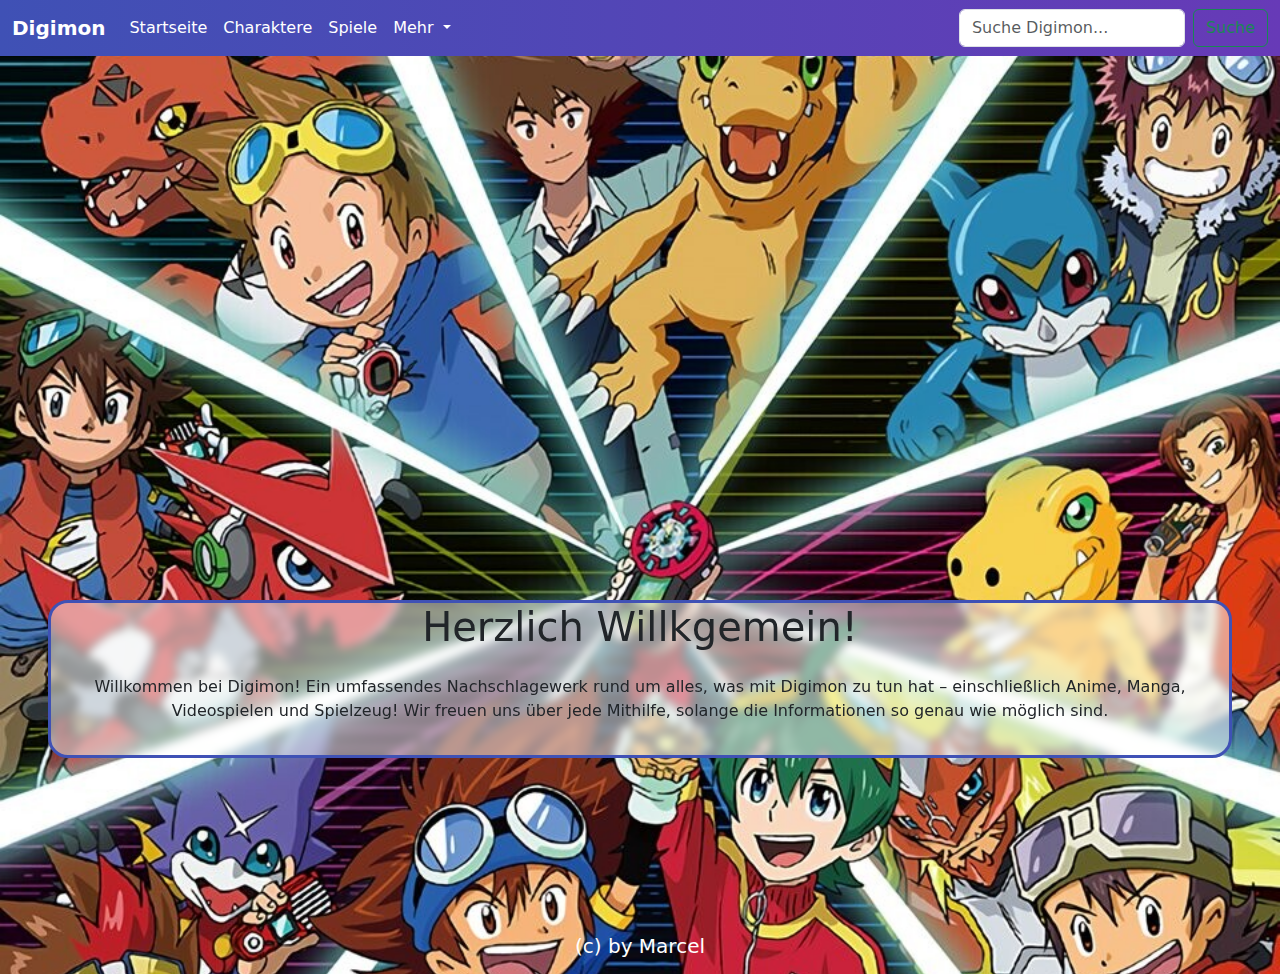
<file: day1/DigimonWebsite/index.html>
<!doctype html>
<html lang="en">
<head>
    <meta charset="UTF-8">
    <meta name="viewport" content="width=device-width, initial-scale=1">
    <title>Digimon</title>
  <link rel="stylesheet" href="style.css">
    <link href="https://cdn.jsdelivr.net/npm/bootstrap@5.3.3/dist/css/bootstrap.min.css" rel="stylesheet" />
    <script src="https://cdn.jsdelivr.net/npm/bootstrap@5.3.3/dist/js/bootstrap.bundle.min.js"></script>
</head>
<body>
<nav class="navbar navbar-expand-lg">
    <div class="container-fluid">
        <a class="navbar-brand" href="#">Digimon</a>
        <button class="navbar-toggler" type="button" data-bs-toggle="collapse" data-bs-target="#navbarSupportedContent"
                aria-controls="navbarSupportedContent" aria-expanded="false" aria-label="Toggle navigation">
            <span class="navbar-toggler-icon"></span>
        </button>
        <div class="collapse navbar-collapse" id="navbarSupportedContent">
            <ul class="navbar-nav me-auto mb-2 mb-lg-0">
                <li class="nav-item">
                    <a class="nav-link active" aria-current="page" href="./index.html">Startseite</a>
                </li>
                <li class="nav-item">
                    <a class="nav-link" href="./charakter.html">Charaktere</a>
                </li>
                <li class="nav-item">
                    <a class="nav-link" href="#">Spiele</a>
                </li>
                <li class="nav-item dropdown">
                    <a class="nav-link dropdown-toggle" href="#" role="button" data-bs-toggle="dropdown"
                       aria-expanded="false">
                        Mehr
                    </a>
                    <ul class="dropdown-menu">
                        <li><a class="dropdown-item" href="#">Anime</a></li>
                        <li><a class="dropdown-item" href="#">Manga</a></li>
                        <li>
                            <hr class="dropdown-divider" />
                        </li>
                        <li><a class="dropdown-item" href="#">Kontakt</a></li>
                    </ul>
                </li>
            </ul>
            <form class="d-flex" role="search">
                <input class="form-control me-2" type="search" placeholder="Suche Digimon..." aria-label="Search" />
                <button class="btn btn-outline-success" type="submit">Suche</button>
            </form>
        </div>
    </div>
</nav>
   <header class="header">
     <img src="./Pics/Digimon-removebg-preview.png" alt="Digimon">
   </header>
<main class="main">
  <div class="digimon">
      <h1 class="willkommen">Herzlich Willkgemein!</h1>
      <p>Willkommen bei Digimon!
          Ein umfassendes Nachschlagewerk rund um alles, was mit Digimon zu tun hat – einschließlich Anime, Manga, Videospielen und Spielzeug!
          Wir freuen uns über jede Mithilfe, solange die Informationen so genau wie möglich sind.
      </p>
  </div>
</main>
<footer class="footer">
    <h5>(c) by Marcel</h5>
</footer>
</body>
</html>
</file>
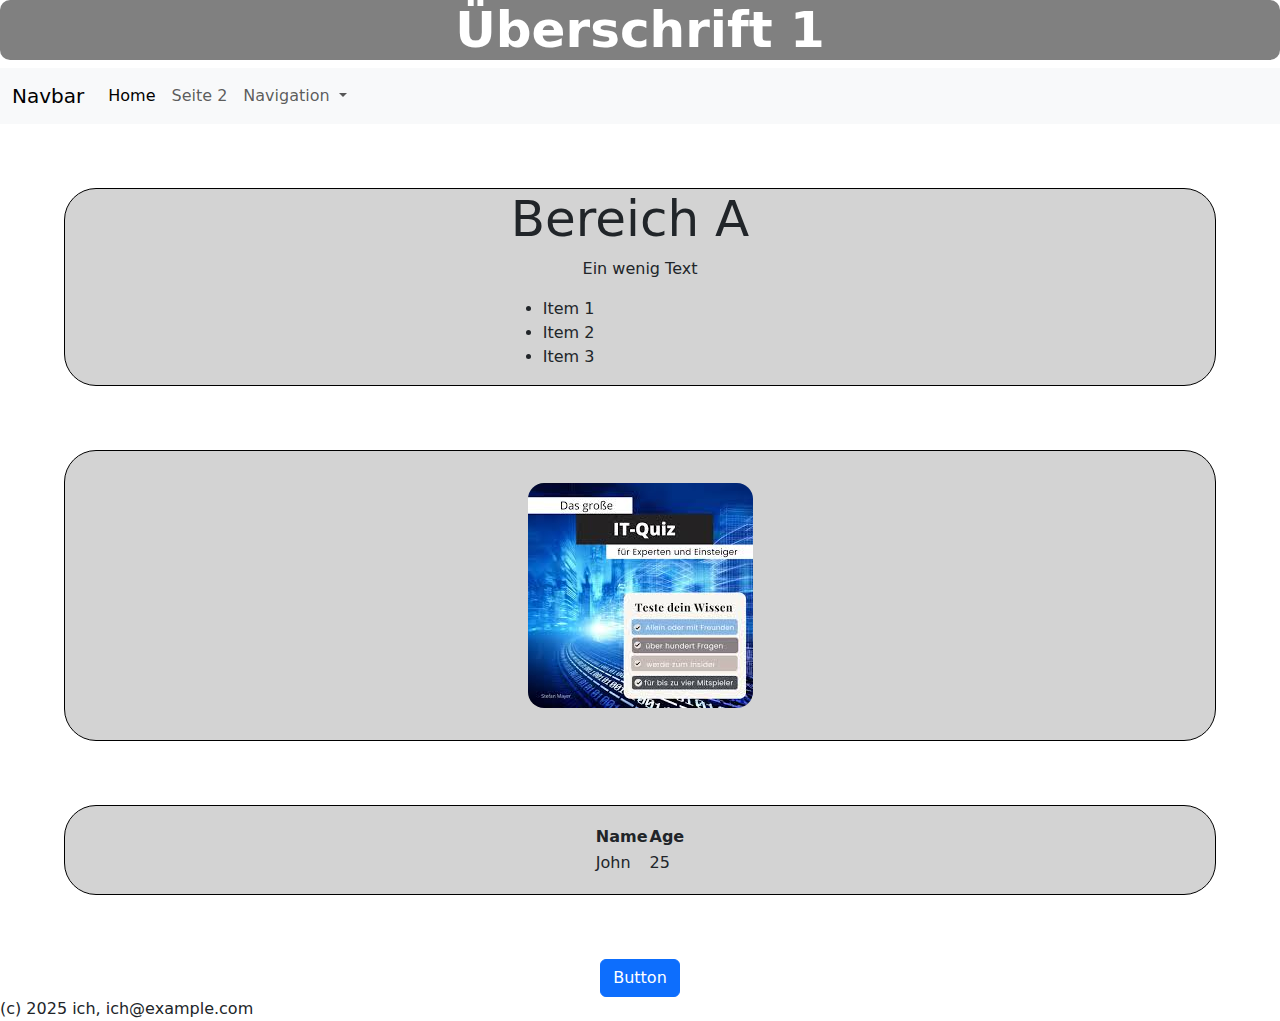
<file: day1/index1.html>
<!doctype html>
<html lang="en">
<head>
    <meta charset="UTF-8">
    <meta name="viewport" content="width=device-width, initial-scale=1">
    <title>Title</title>
    <link rel="stylesheet" href="style.css">
    <link
            href="https://cdn.jsdelivr.net/npm/bootstrap@5.3.3/dist/css/bootstrap.min.css"
            rel="stylesheet"
            integrity="sha384-QWTKZyjpPEjISv5WaRU9OFeRpok6YctnYmDr5pNlyT2bRjXh0JMhjY6hW+ALEwIH"
            crossorigin="anonymous"
    />


</head>
<body>
<header>
    <h1 class="header">Überschrift 1</h1>
    <nav class="navbar navbar-expand-lg bg-body-tertiary">
        <div class="container-fluid">
            <a class="navbar-brand" href="#">Navbar</a>
            <button class="navbar-toggler" type="button" data-bs-toggle="collapse" data-bs-target="#navbarSupportedContent" aria-controls="navbarSupportedContent" aria-expanded="false" aria-label="Toggle navigation">
                <span class="navbar-toggler-icon"></span>
            </button>
            <div class="collapse navbar-collapse" id="navbarSupportedContent">
                <ul class="navbar-nav me-auto mb-2 mb-lg-0">
                    <li class="nav-item">
                        <a class="nav-link active" aria-current="page" href="#">Home</a>
                    </li>
                    <li class="nav-item">
                        <a class="nav-link" href="/day1/seite2.html">Seite 2</a>
                    </li>
                    <li class="nav-item dropdown">
                        <a class="nav-link dropdown-toggle" href="/day1/seite2.html" role="button" data-bs-toggle="dropdown" aria-expanded="false">
                            Navigation
                        </a>
                        <ul class="dropdown-menu">
                            <li><a class="dropdown-item" href="/day1/seite2.html">Seite 2</a></li>
                            <li><a class="dropdown-item" href="#">Another action</a></li>
                            <li><hr class="dropdown-divider"></li>
                            <li><a class="dropdown-item" href="#">Something else here</a></li>
                        </ul>
                    </li>
                </ul>
            </div>
        </div>
</header>
<div class="AreaList">
<section>
    <h2 class="AreaA">Bereich A</h2>
    <p>Ein wenig Text</p>

    <ul>
        <li>Item 1</li>
        <li>Item 2</li>
        <li>Item 3</li>
    </ul>

</section>
</div>
<div class="AreaList">
<img class="pic" src="./pics/test.jpeg" alt="IT-Quiz">
</div>
<div class="AreaList">
<table>
    <tr>
        <th>Name</th>
        <th>Age</th>
    </tr>
    <tr>
        <td>John</td>
        <td>25</td>
    </tr>
</table>
</div>
<div class="btn1">
    <a href="/day1/seite2.html">
        <button class="btn btn-primary">Button</button>
    </a>
</div>

<footer>
    (c) 2025 ich, ich@example.com
</footer>
</body>
</html>
</file>
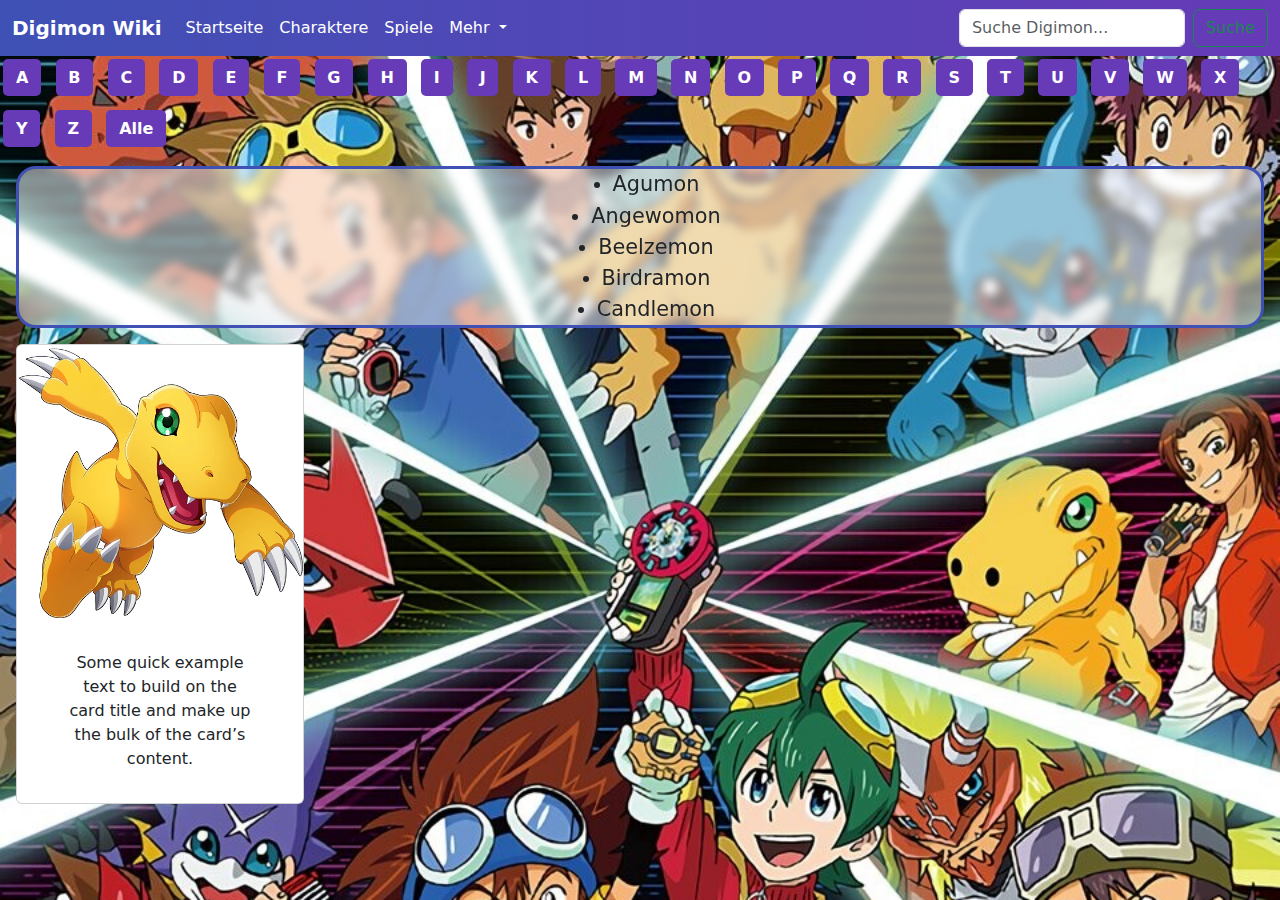
<file: day1/DigimonWebsite/charakter.html>
<!DOCTYPE html>
<html lang="en">
<head>
    <meta charset="UTF-8">
    <title>Digimon</title>
    <link rel="stylesheet" href="style.css">
    <link href="https://cdn.jsdelivr.net/npm/bootstrap@5.3.3/dist/css/bootstrap.min.css" rel="stylesheet" />
    <script src="https://cdn.jsdelivr.net/npm/bootstrap@5.3.3/dist/js/bootstrap.bundle.min.js"></script>
</head>
<body>
<nav class="navbar navbar-expand-lg">
    <div class="container-fluid">
        <a class="navbar-brand" href="#">Digimon Wiki</a>
        <button class="navbar-toggler" type="button" data-bs-toggle="collapse" data-bs-target="#navbarSupportedContent"
                aria-controls="navbarSupportedContent" aria-expanded="false" aria-label="Toggle navigation">
            <span class="navbar-toggler-icon"></span>
        </button>
        <div class="collapse navbar-collapse" id="navbarSupportedContent">
            <ul class="navbar-nav me-auto mb-2 mb-lg-0">
                <li class="nav-item">
                    <a class="nav-link active" aria-current="page" href="index.html">Startseite</a>
                </li>
                <li class="nav-item">
                    <a class="nav-link" href="#">Charaktere</a>
                </li>
                <li class="nav-item">
                    <a class="nav-link" href="#">Spiele</a>
                </li>
                <li class="nav-item dropdown">
                    <a class="nav-link dropdown-toggle" href="#" role="button" data-bs-toggle="dropdown"
                       aria-expanded="false">
                        Mehr
                    </a>
                    <ul class="dropdown-menu">
                        <li><a class="dropdown-item" href="#">Anime</a></li>
                        <li><a class="dropdown-item" href="#">Manga</a></li>
                        <li>
                            <hr class="dropdown-divider" />
                        </li>
                        <li><a class="dropdown-item" href="#">Kontakt</a></li>
                    </ul>
                </li>
            </ul>
            <form class="d-flex" role="search">
                <input class="form-control me-2" type="search" placeholder="Suche Digimon..." aria-label="Search" />
                <button class="btn btn-outline-success" type="submit">Suche</button>
            </form>
        </div>
    </div>
</nav>
<nav class="alphabet-nav">
    <button onclick="filterByLetter('A')">A</button>
    <button onclick="filterByLetter('B')">B</button>
    <button onclick="filterByLetter('C')">C</button>
    <button onclick="filterByLetter('D')">D</button>
    <button onclick="filterByLetter('E')">E</button>
    <button onclick="filterByLetter('F')">F</button>
    <button onclick="filterByLetter('G')">G</button>
    <button onclick="filterByLetter('H')">H</button>
    <button onclick="filterByLetter('I')">I</button>
    <button onclick="filterByLetter('J')">J</button>
    <button onclick="filterByLetter('K')">K</button>
    <button onclick="filterByLetter('L')">L</button>
    <button onclick="filterByLetter('M')">M</button>
    <button onclick="filterByLetter('N')">N</button>
    <button onclick="filterByLetter('O')">O</button>
    <button onclick="filterByLetter('P')">P</button>
    <button onclick="filterByLetter('Q')">Q</button>
    <button onclick="filterByLetter('R')">R</button>
    <button onclick="filterByLetter('S')">S</button>
    <button onclick="filterByLetter('T')">T</button>
    <button onclick="filterByLetter('U')">U</button>
    <button onclick="filterByLetter('V')">V</button>
    <button onclick="filterByLetter('W')">W</button>
    <button onclick="filterByLetter('X')">X</button>
    <button onclick="filterByLetter('Y')">Y</button>
    <button onclick="filterByLetter('Z')">Z</button>
    <button onclick="filterByLetter('ALL')">Alle</button>
</nav>

<ul class="listCharakter" id="characterList">
    <li data-letter="A">Agumon</li>
    <li data-letter="A">Angewomon</li>
    <li data-letter="B">Beelzemon</li>
    <li data-letter="B">Birdramon</li>
    <li data-letter="C">Candlemon</li>
</ul>
<div class="card" style="width: 18rem;">
    <img src="./Pics/Agumon.webp" class="card-img-top" alt="...">
    <div class="card-body">
        <p class="card-text">Some quick example text to build on the card title and make up the bulk of the card’s content.</p>
    </div>
</div>

</body>
<script>
    function filterByLetter(letter) {
        const listItems = document.querySelectorAll('#characterList li');
        listItems.forEach(item => {
            if (letter === 'ALL' || item.dataset.letter === letter) {
                item.style.display = 'list-item';
            } else {
                item.style.display = 'none';
            }
        });
    }
</script>
</html>
</file>
<file: day1/DigimonWebsite/style.css>
body{
    background-image: url("./Pics/backgroundDigimon.jpg");
    background-repeat: no-repeat;
    background-attachment: fixed;
    background-size: cover;
}
.alphabet-nav {
    display: flex;
    flex-wrap: wrap;
    gap: 0.5rem;
    margin-bottom: 1rem;
}

.alphabet-nav button,
.alphabet-nav a {
    padding: 0.4rem 0.8rem;
    border: none;
    background: #673ab7;
    color: white;
    border-radius: 5px;
    cursor: pointer;
    text-decoration: none;
    font-weight: bold;
    margin: 0.2rem;

}

.alphabet-nav button:hover,
.alphabet-nav a:hover {
    background: #9575cd;
}
.card{
    margin: 1rem;
}

.listCharakter{
    display: flex;
    flex-direction: column;
    align-items: center;
    justify-content: center;
    background-color: rgba(255, 255, 255, 0.5);
    border-radius: 20px;
    backdrop-filter: blur(5px);
    border: 3px solid #3f51b5;
    font-size: 1.3rem;
    margin: 1rem;
}
.digimon{
    display: flex;
    flex-direction: column;
    align-items: center;
    justify-content: center;
    background-color: rgba(255, 255, 255, 0.5);
    border-radius: 20px;
    backdrop-filter: blur(5px);
    border: 3px solid #3f51b5;

}
.header {
    display: flex;
    justify-content: center;
    align-items: center;
    height: 30vw;
    width: auto;
    padding: 1em;
    margin: 5em;
    opacity: 0;
    animation: slideInTop 2s ease-out forwards;
}
.main{
    margin: 3em;
}

p{
    text-align: center;
    margin: 1em;
    padding: 1em;
}
.navbar {
    background: linear-gradient(90deg, #3f51b5, #673ab7);
}

.navbar-brand,
.nav-link {
    color: #fff !important;
    font-weight: bold;
    font-size: 1.1rem;
}

.nav-link:hover {
    color: #ffeb3b !important;
}

.navbar-toggler {
    border-color: #fff;
}

.navbar-toggler-icon {
    background-image: url("data:image/svg+xml;charset=utf8,%3Csvg viewBox='0 0 30 30' xmlns='http://www.w3.org/2000/svg'%3E%3Cpath stroke='white' stroke-width='2' d='M4 7h22M4 15h22M4 23h22'/%3E%3C/svg%3E");
}

.form-control {
    border-radius: 0.375rem;
}

.btn-outline-success {
    color: #fff;
    border-color: #fff;
}

.btn-outline-success:hover {
    background-color: #fff;
    color: #3f51b5;
}
.footer{
    margin-bottom: 1em;
    text-align: center;
    padding-top: 8em;
    color: white;
}
@keyframes slideInTop {
    0% {
        transform: translateY(-200px);
        opacity: 0;
    }
    100% {
        transform: translateY(0);
        opacity: 1;
    }
}
</file>
<file: day1/style.css>
body {
    margin: 0;
    padding: 0;
    font-family: sans-serif;

}

.AreaList{
    display: flex;
    justify-content: center;
    align-items: center;
    min-height: 10vh;
    background-color: lightgray;
    border-radius: 2em;
    margin: 5vw;
    border: 0.1em solid black;
}

.header {
    display: flex;
    justify-content: center;
    align-items: center;
    font-size: 50px;
    background-color: gray;
    border-radius: 10px;
    color: white;
    font-weight: bold;
    text-align: center;
}

.AreaA{
    display: flex;
    justify-content: center;
    font-size: 50px;
    margin-right: 20px;
}

.AreaB{
    display: flex;
    justify-content: space-between;
    align-items: center;
    font-size: 40px;
    margin-right: 10px;
    padding: 10px;

}
.pic{
    display: flex;
    justify-content: center;
    align-items: center;
    border-radius: 3em;
    padding: 2em;
}
p {
    display: flex;
    justify-content: center;
    align-items: center;

}
img {
    display: flex;
    justify-content: center;
    align-items: center;
}

.btn1 {
    display: flex;
    justify-items: center;
    justify-content: center;
    align-items: center;
    align-content: center;
    font-size: 1em;
    margin-top: 2em;

}
</file>
